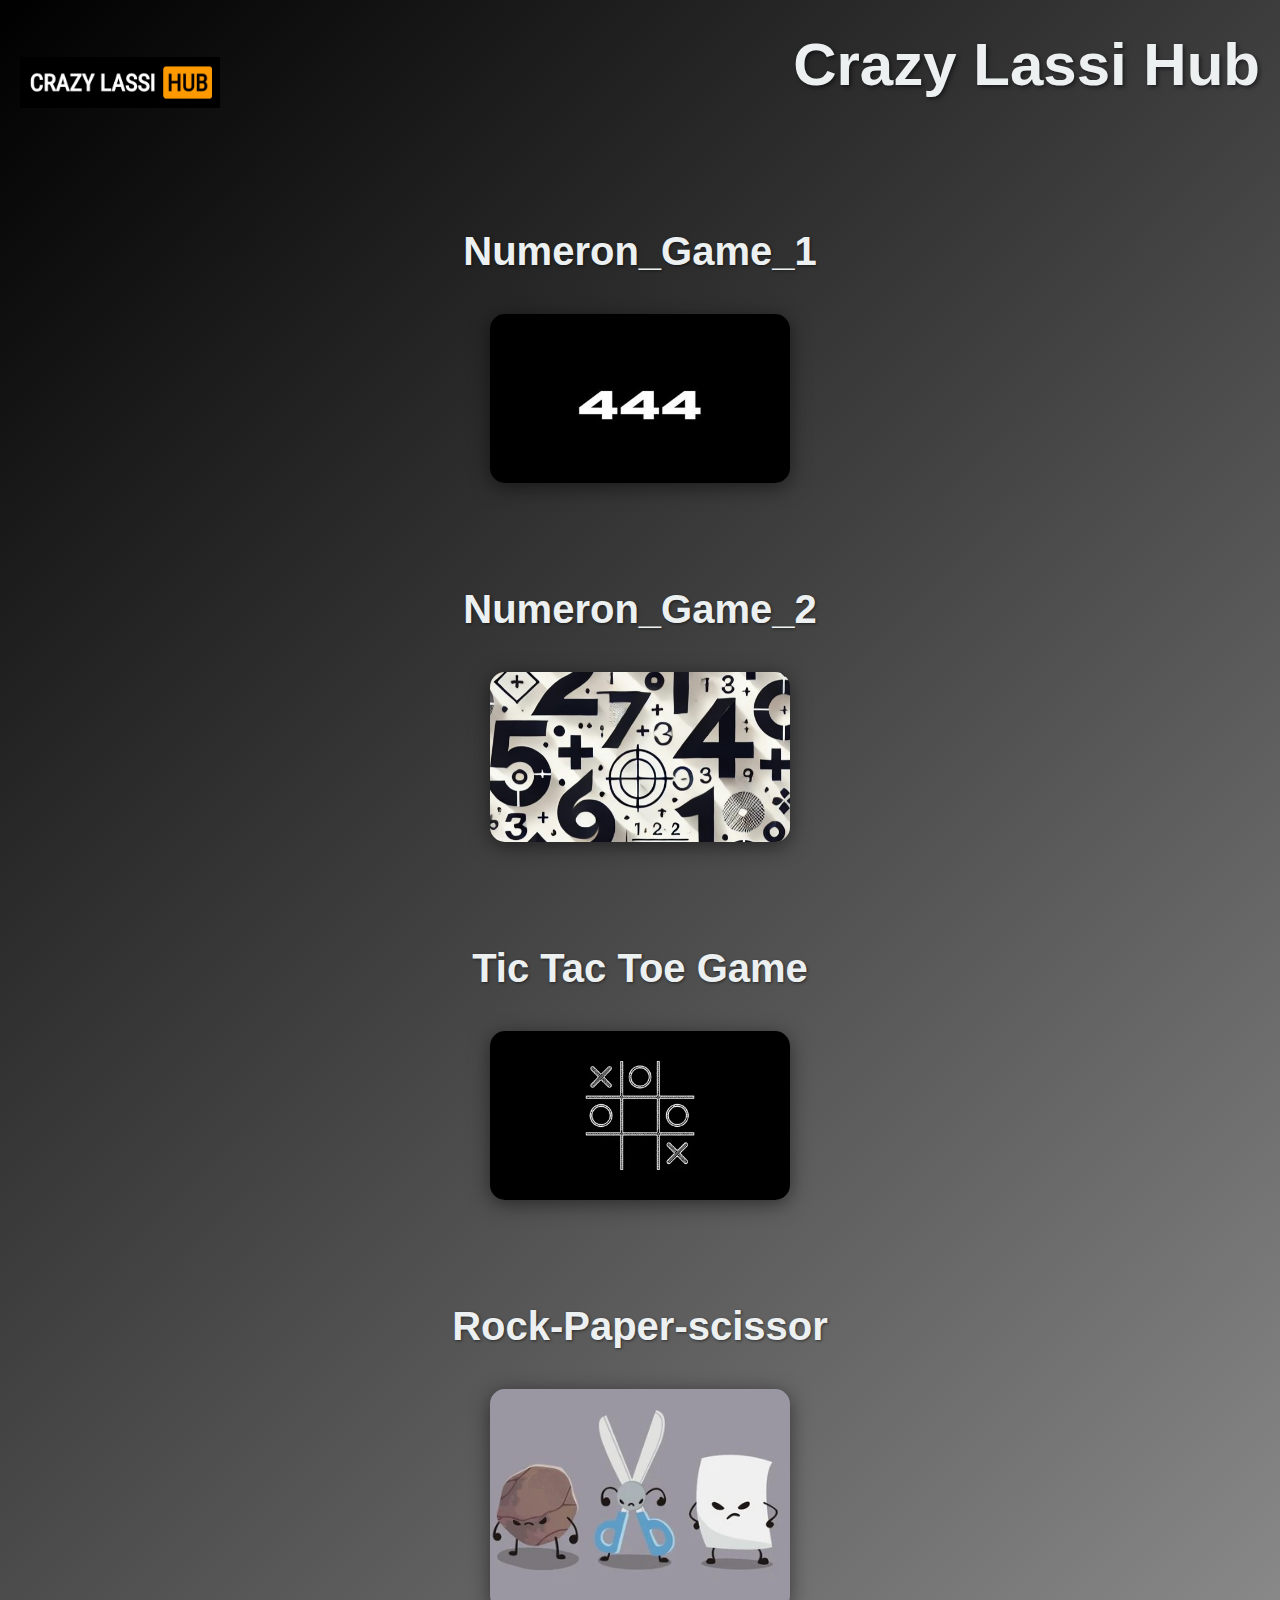
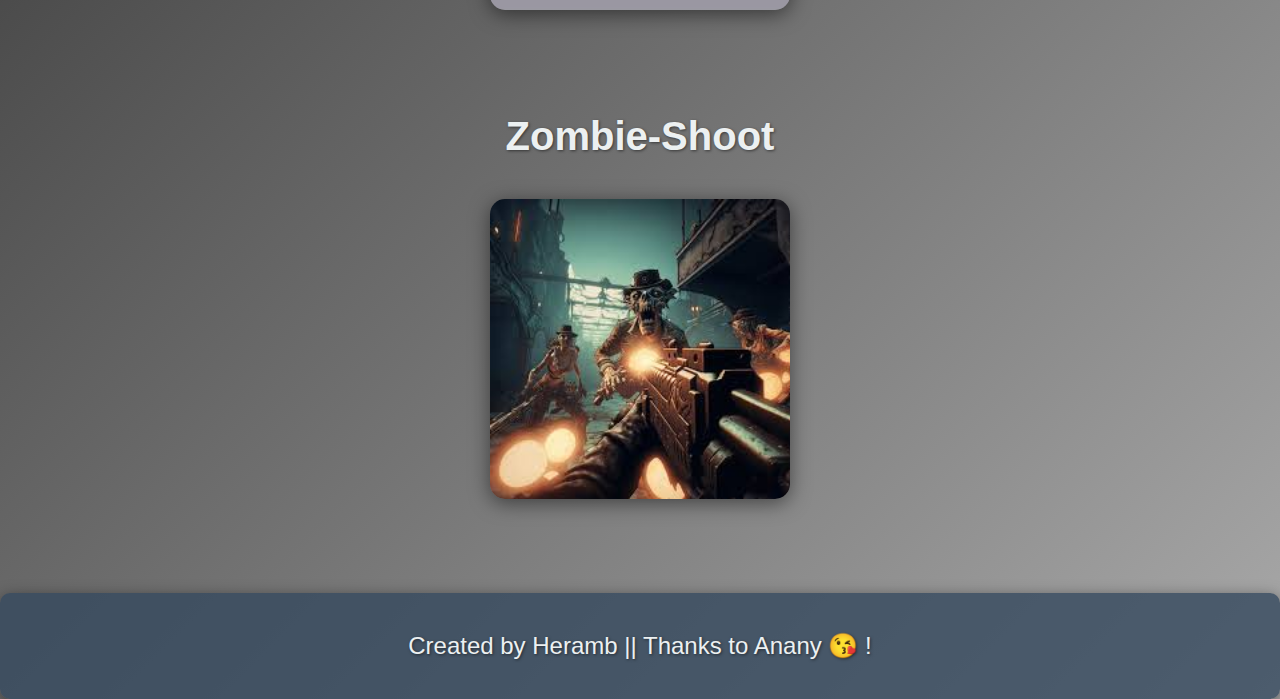
<file: index.html>
<!DOCTYPE html>
<html lang="en">
<head>
    <meta charset="UTF-8">
    <meta name="viewport" content="width=device-width, initial-scale=1.0">
    <title>Kalvium Chill Zone -_-</title>
    <style>
         /* Responsive Layout */
    .container {
        width: 100%;
        max-width: 1200px;
        margin: 0 auto;
        padding: 20px;
    }

    @media (max-width: 768px) {
        /* Adjust layout for tablets and smaller screens */
        .container {
            padding: 10px;
        }
    }

    @media (max-width: 480px) {
        /* Adjust for mobile devices */
        .container {
            padding: 5px;
        }
        .content {
            font-size: 14px; /* Slightly smaller font size on mobile */
        }
    }
        /* Updated background with pitch black and lighter orange gradient */
        body {
    background: linear-gradient(135deg, #000000, #A9A9A9); /* Black to metallic grey gradient */
    color: #ECF0F1;
    font-family: Arial, sans-serif;
    text-align: center;
    margin: 0;
    padding: 0;
}


        /* Navbar styling */
        .navbar {
            display: flex;
            justify-content: space-between;
            align-items: center;
            padding: 10px 20px;
        }

        /* Logo styling */
        .logo {
            width: 200px;
            height: auto;
        }

        /* Main title styling */
        .main {
            font-size: 60px;
            font-weight: bolder;
            margin-top: 20px;
            text-shadow: 2px 2px 4px rgba(0, 0, 0, 0.5);
            transition: color 0.3s, transform 0.3s;
        }

        .main:hover {
            color: #F39C12;
            transform: translateY(-2px);
        }

        .container {
            margin: 20px;
        }

        .pic {
            width: 100%;
            max-width: 300px;
            margin: 20px;
            border-radius: 15px;
            box-shadow: 0 4px 20px rgba(0, 0, 0, 0.5);
            cursor: pointer;
        }

        .game {
            display: inline-block;
            margin: 20px;
            padding: 20px;
            font-weight: bolder;
            font-size: 18px;
            cursor: pointer;
            border-radius: 20px;
            border: none;
            background-color: #34495E;
            color: #ECF0F1;
            transition: transform 0.2s, background-color 0.3s;
            text-decoration: none;
            box-shadow: 0 4px 10px rgba(0, 0, 0, 0.4);
        }

        .game:hover {
            transform: translateY(-5px);
            background-color: #2C3E50;
            box-shadow: 0 8px 20px rgba(0, 0, 0, 0.6);
        }

        a {
            color: #ECF0F1;
            text-decoration: none;
        }

        h2 {
            font-size: 40px;
            margin: 20px 0;
            color: #ECF0F1;
            text-shadow: 1px 1px 3px rgba(0, 0, 0, 0.5);
            transition: color 0.3s, transform 0.3s;
        }

        h2:hover {
            color: #F39C12;
            transform: translateY(-2px);
        }

        .credit {
            margin-top: 50px;
            padding: 15px;
            border-radius: 10px;
            background-color: rgba(52, 73, 94, 0.8);
            color: #ECF0F1;
            font-size: 24px;
            box-shadow: 0 4px 15px rgba(0, 0, 0, 0.5);
            text-shadow: 1px 1px 3px rgba(0, 0, 0, 0.5);
        }

        img {
            transition: transform 0.3s ease, box-shadow 0.3s ease;
        }

        img:hover {
            transform: scale(1.1);
            box-shadow: 0 4px 15px rgba(0, 0, 0, 0.5);
        }

        /* Responsive Styles */
        @media (max-width: 768px) {
            .main {
                font-size: 40px;
            }

            .logo {
                width: 80px;
            }

            .pic {
                max-width: 200px;
            }

            h2 {
                font-size: 30px;
            }

            .credit {
                font-size: 20px;
                margin-top: 30px;
            }
        }

        @media (max-width: 480px) {
            .main {
                font-size: 30px;
            }

            .logo {
                width: 60px;
            }

            .pic {
                max-width: 150px;
                margin: 10px;
            }

            h2 {
                font-size: 24px;
            }

            .credit {
                font-size: 18px;
                padding: 10px;
            }
        }
    </style>
</head>
<body>
    <div class="navbar">
        <!-- Logo on the left -->
        <a href="./CRAZY LASSI .png" target="_blank">
            <img src="./CRAZY LASSI .png" alt="Crazy LASSI Hub" class="logo">
        </a>
        <!-- Main title aligned to the right -->
        <p class="main">Crazy Lassi Hub</p>
    </div>

    <div class="container">
        <h2>Numeron_Game_1</h2>
        <a href="https://numgame-vansh.netlify.app/" target="_blank">
            <img src="./assets/game1.jpg" alt="Num Game" class="pic">
        </a>
    </div>

    <div class="container">
        <h2>Numeron_Game_2</h2>
        <a href="https://numerongame15.netlify.app/" target="_blank">
            <img src="./assets/numeron_game-2.jpg" alt="Tic Tac Toe Game" class="pic">
        </a>
    </div>

    <div class="container">
        <h2>Tic Tac Toe Game</h2>
        <a href="https://tictactoe-vansh.netlify.app/" target="_blank">
            <img src="./assets/game2.webp" alt="Tic Tac Toe Game" class="pic">
        </a>
    </div>

    <div class="container">
        <h2>Rock-Paper-scissor</h2>
        <a href="https://paperock15.netlify.app/" target="_blank">
            <img src="./assets/rock paper scssior 2.jpg" alt="Rock-Paper-scissor" class="pic">
        </a>
    </div>

    <div class="container">
        <h2>Zombie-Shoot</h2>
        <a href="https://zombieshootgame.netlify.app/" target="_blank">
            <img src="./assets/zombie shoot15.jpg" alt="Rock-Paper-scissor" class="pic">
        </a>
    </div>

    <div class="credit">
        <p> Created by Heramb || Thanks to Anany 😘 !</p>
    </div>
</body>
</html>
</file>
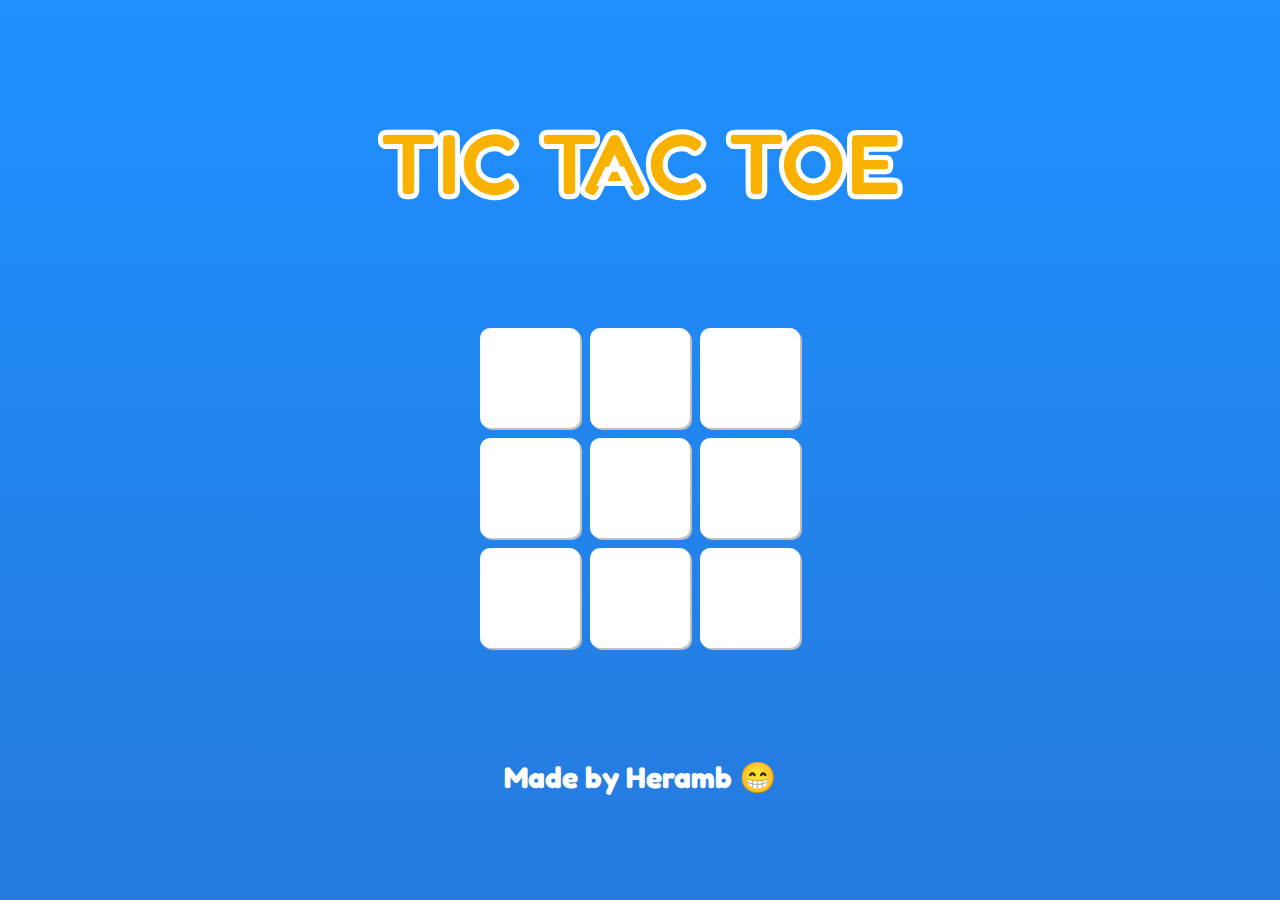
<file: GAME 2/index.html>
<!DOCTYPE html>
<html lang="en">
<head>
    <meta charset="utf-8">
    <title>Tic Tac Toe</title>
    <link rel="stylesheet" href="https://fonts.googleapis.com/css2?family=Fredoka+One&display=swap">
    <link rel="stylesheet" href="main.css">
</head>
<body>
    <div class="game-display flex">
        <h1>TIC TAC TOE</h1>
        <div class="game-container flex">
            <div class="container flex">
                <div id="1" class="box"></div>
                <div id="2" class="box"></div>
                <div id="3" class="box"></div>
            </div>
            <div class="container flex">
                <div id="4" class="box"></div>
                <div id="5" class="box"></div>
                <div id="6" class="box"></div>
            </div>
            <div class="container flex">
                <div id="7" class="box"></div>
                <div id="8" class="box"></div>
                <div id="9" class="box"></div>
            </div>
        </div>
        <div>
            <h3>Made by Heramb 😁</h3>
        </div>
        <div class="flex" id="result">
            <div id="message"></div>
            <div id="button">Play again</div>
        </div>
    </div>
    <script src="app.js"></script>
</body>
</html>
</file>
<file: GAME 2/main.css>
@import url('https://fonts.googleapis.com/css2?family=Fredoka+One&display=swap');

* {
    padding: 0;
    margin: 0;
    box-sizing: border-box;
}

body {
    font-family: 'Fredoka One', cursive;
    background-image: linear-gradient(180deg, dodgerblue, #267ADD);
}

h1 {
    font-size: 92px;
    color: #FAB201;
    font-weight: 900;
    -webkit-text-stroke: 5px white; 
}

.flex {
    display: flex;
}

.game-display {
    justify-content: space-evenly;
    align-items: center; 
    height: 100vh;
    width: 100vw;
}

.container, .game-display, #result {
    flex-direction: column;
} 

.box {
    height: 100px;
    width: 100px;
    margin: 5px;
    background-color: white;
    border-radius: 10px;
    box-shadow: 2px 2px Silver;
    cursor: pointer;
}

.box p {
    margin: 0; /* Reset margin */
    text-align: center;
    line-height: 100px; /* Center vertically */
    font-size: 60px;
}

.x {
    color: #FFA500; /* Orangeish yellow color for X */
}

.o {
    color: blue; /* Color for O */
}

h3 {
    color: white;
    font-size: 30px;
}

#result {
    position: absolute;
    top: 0;
    left: 0;
    height: 100vh;
    width: 100vw;
    justify-content: center;
    align-items: center;
    background-color: black;
    visibility: hidden;
    opacity: 0.9;
}

#message {
    font-size: 50px;
    color: white;
}

#button {
    padding: 10px;
    margin-top: 30px;
    background-color: #FAB201;
    color: white;
    cursor: pointer;
    text-align: center;
    line-height: 40px;
    font-size: 30px;
    border-radius: 5px;
}

@media (max-width: 600px) {
    h1 {
        font-size: 52px;
        -webkit-text-stroke: 2px white;
    }
    h3 {
        font-size: 25px;
    }
    #message {
        font-size: 35px;
    }
}
</file>
